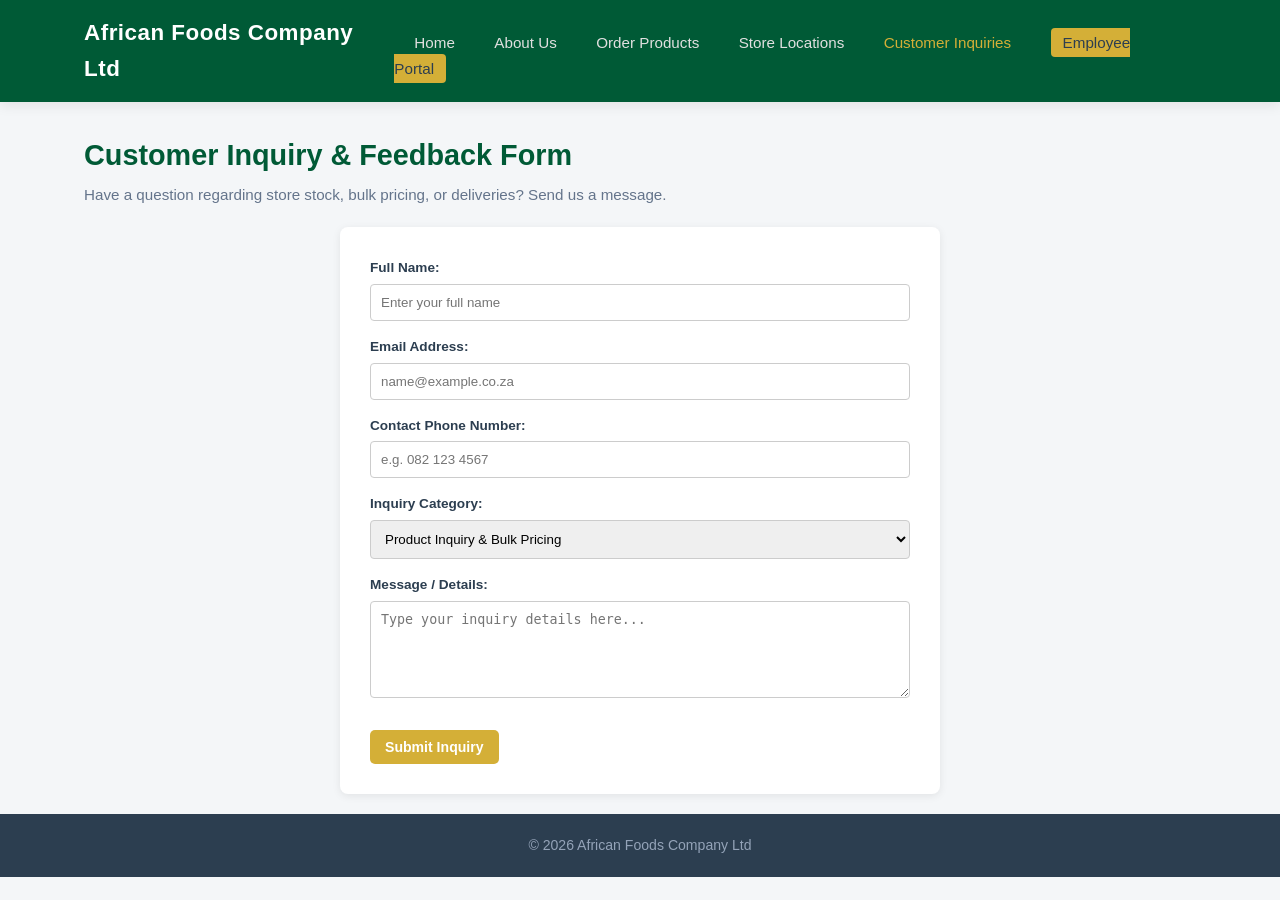
<file: contact.html>
<!DOCTYPE html>
<html lang="en">
<head>
    <meta charset="UTF-8">
    <meta name="viewport" content="width=device-width, initial-scale=1.0">
    <title>Customer Inquiries | African Foods Company</title>
    <link rel="stylesheet" href="styles.css">
    <script src="./javascript/validation.js" defer></script>
    <script src="./javascript/lightbox.js" defer></script>
    <script src="./javascript/main.js" defer></script>
    <script src="./javascript/search.js" defer></script>
</head>
</head>
<body>
    <header class="main-header">
        <div class="container header-flex">
            <div class="logo">
                <h1>African Foods Company Ltd</h1>
            </div>
            <nav class="nav-links">
                <a href="index.html" class="active">Home</a>
                <a href="about.html">About Us</a>
                <a href="products.html">Order Products</a>
                <a href="stores.html">Store Locations</a>
                <a href="contact.html">Customer Inquiries</a>
                <a href="login.html" class="btn-staff">Employee Portal</a>
            </nav>
        </div>
    </header>

    <main class="container">
        <section class="page-title">
            <h2>Customer Inquiry & Feedback Form</h2>
            <p>Have a question regarding store stock, bulk pricing, or deliveries? Send us a message.</p>
        </section>

        <form class="inquiry-form">
    <div class="form-group">
        <label>Full Name:</label>
        <input type="text" placeholder="Enter your full name">
    </div>

    <div class="form-group">
        <label>Email Address:</label>
        <input type="email" placeholder="name@example.co.za">
    </div>

    <div class="form-group">
        <label>Contact Phone Number:</label>
        <input type="tel" placeholder="e.g. 082 123 4567">
    </div>

    <div class="form-group">
        <label>Inquiry Category:</label>
        <select>
            <option>Product Inquiry & Bulk Pricing</option>
            <option>Store Location & Opening Hours</option>
            <option>Delivery & Order Status</option>
            <option>General Feedback / Complaint</option>
        </select>
    </div>

    <div class="form-group">
        <label>Message / Details:</label>
        <textarea rows="5" placeholder="Type your inquiry details here..."></textarea>
    </div>

    <button type="submit" class="btn btn-gold">Submit Inquiry</button>
</form>
    </main>

    <footer>
        <div class="container">
            <p>&copy; 2026 African Foods Company Ltd</p>
        </div>
    </footer>
</body>
</html>
</file>
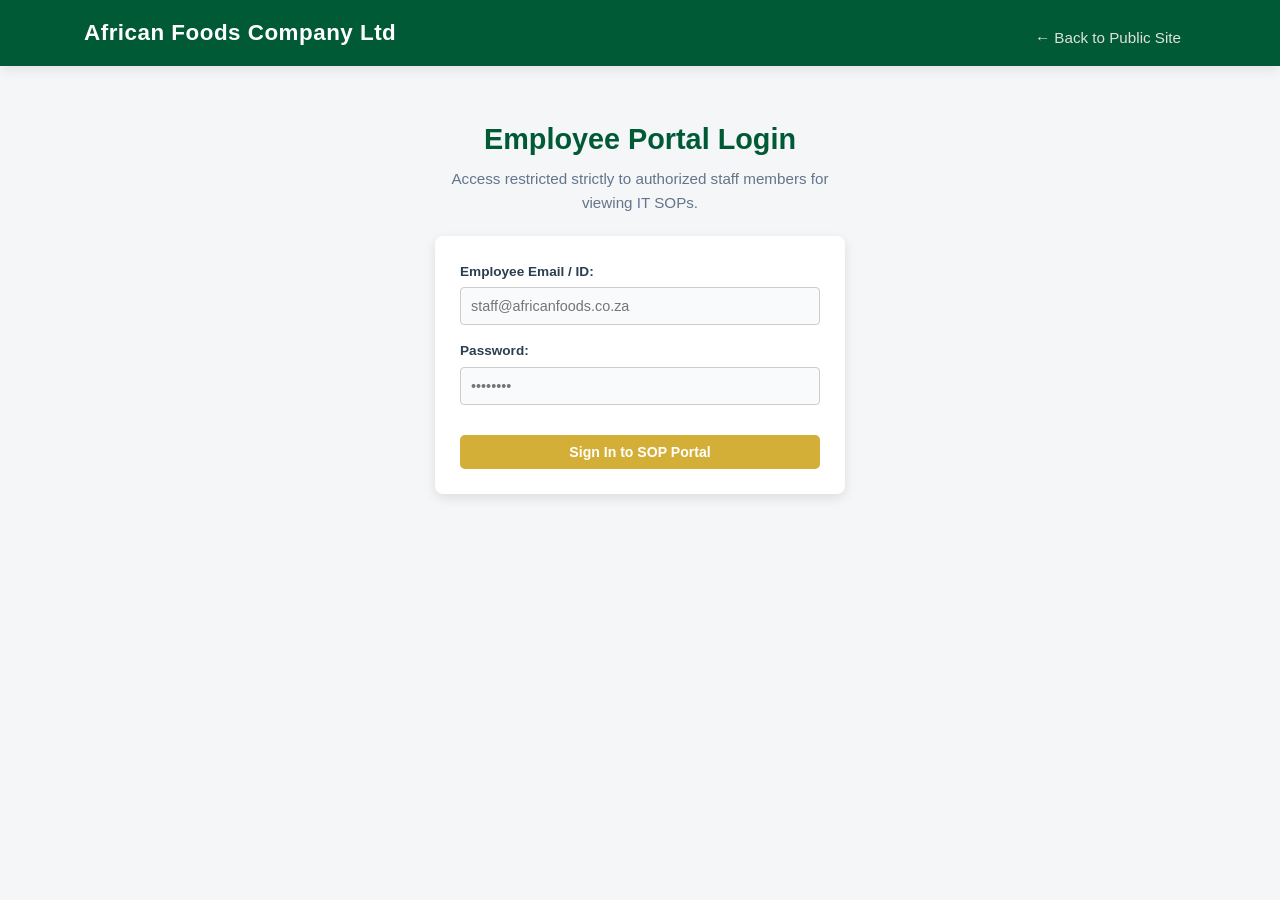
<file: login.html>
<!DOCTYPE html>
<html lang="en">
<head>
    <meta charset="UTF-8">
    <meta name="viewport" content="width=device-width, initial-scale=1.0">
    <title>Employee Portal Login | African Foods Company</title>
    <link rel="stylesheet" href="styles.css">
    <!-- Link both validation and authentication scripts -->
    <script src="./javascript/validation.js" defer></script>
    <script src="./javascript/auth.js" defer></script>
</head>
<body>
    <header class="main-header">
        <div class="container header-flex">
            <div class="logo">
                <h1>African Foods Company Ltd</h1>
            </div>
            <nav class="nav-links">
                <a href="index.html">&larr; Back to Public Site</a>
            </nav>
        </div>
    </header>

    <main class="container" style="max-width: 450px; margin: 50px auto;">
        <section class="page-title" style="text-align: center;">
            <h2>Employee Portal Login</h2>
            <p>Access restricted strictly to authorized staff members for viewing IT SOPs.</p>
        </section>

        <!-- Form triggers handleLogin from auth.js after validation.js checks pass -->
        <form id="loginForm" onsubmit="handleLogin(event)" style="background: #fff; padding: 25px; border-radius: 8px; box-shadow: 0 4px 12px rgba(0,0,0,0.1);">
            <div id="loginError" style="color: #d9534f; background: #f9d6d5; padding: 10px; border-radius: 4px; display: none; margin-bottom: 15px; text-align: center; font-weight: bold; font-size: 14px;"></div>
            
            <div class="form-group" style="margin-bottom: 15px;">
                <label for="username">Employee Email / ID:</label>
                <input type="text" id="username" class="form-input" placeholder="staff@africanfoods.co.za">
            </div>

            <div class="form-group" style="margin-bottom: 20px;">
                <label for="password">Password:</label>
                <input type="password" id="password" class="form-input" placeholder="••••••••">
            </div>

            <button type="submit" class="btn btn-gold" style="width: 100%;">Sign In to SOP Portal</button>
        </form>
    </main>
</body>
</html>
</file>
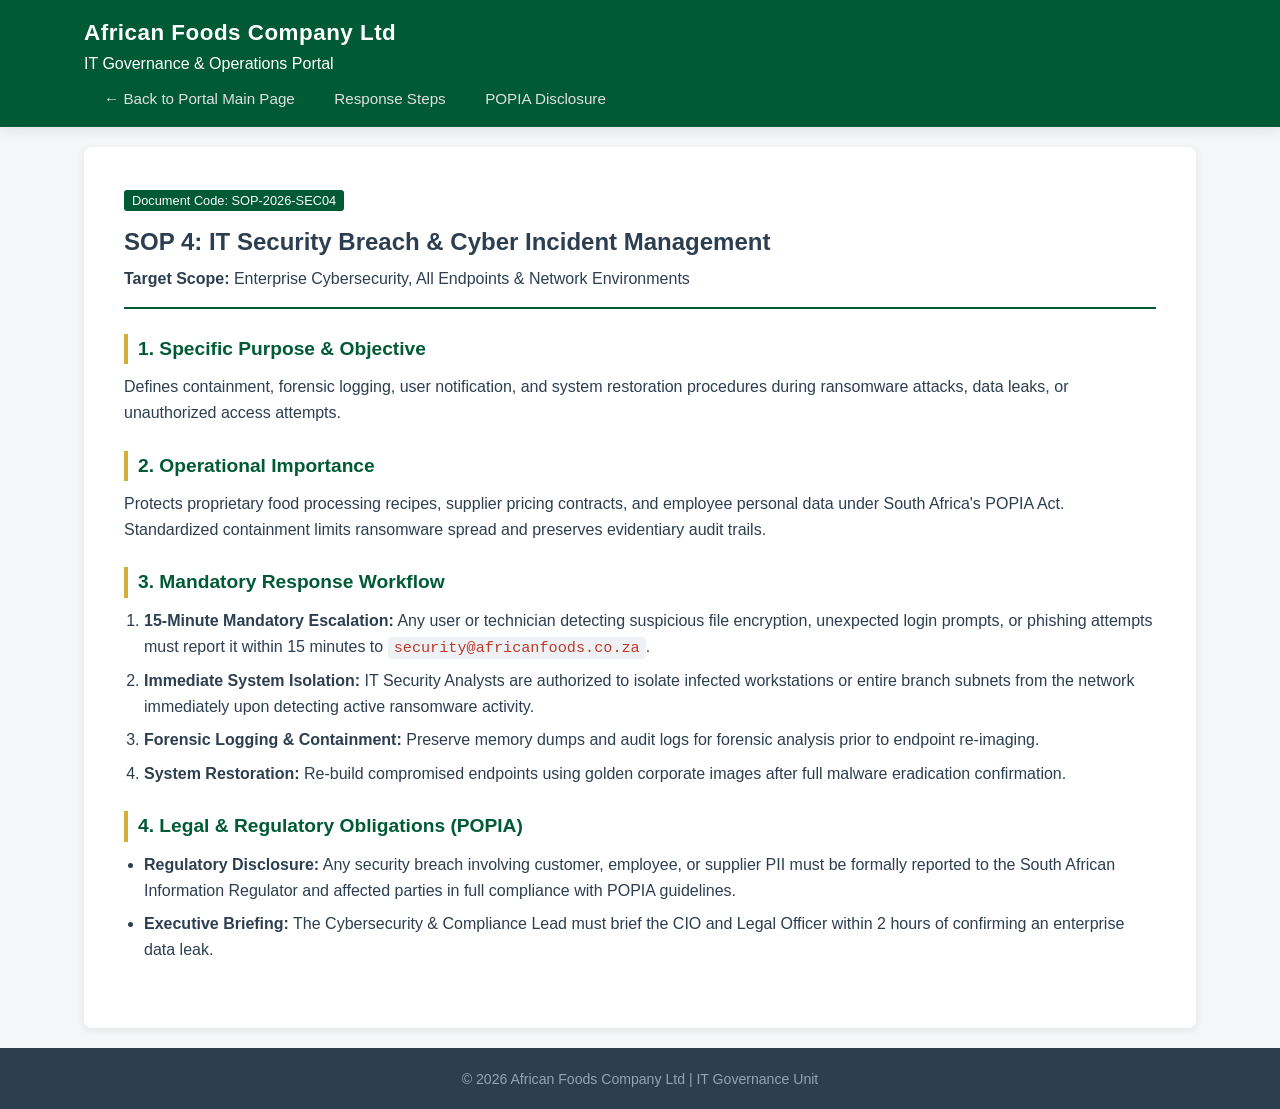
<file: sop-branch.html>
<!DOCTYPE html>
<html lang="en">
<head>
    <meta charset="UTF-8">
    <meta name="viewport" content="width=device-width, initial-scale=1.0">
    <title>SOP-04: Incident & Breach Management | African Foods Company</title>
    <link rel="stylesheet" href="styles.css">
    <script src="./javascript/validation.js" defer></script>
    <script src="./javascript/lightbox.js" defer></script>
    <script src="./javascript/main.js" defer></script>
    <script src="./javascript/search.js" defer></script>
</head>
</head>
<body>
    <header class="main-header">
        <div class="container">
            <div class="logo">
                <h1>African Foods Company Ltd</h1>
                <span>IT Governance & Operations Portal</span>
            </div>
            <nav class="nav-links">
                <a href="index.html">← Back to Portal Main Page</a>
                <a href="#incident-steps">Response Steps</a>
                <a href="#popia">POPIA Disclosure</a>
            </nav>
        </div>
    </header>

    <main class="container">
        <article class="sop-document">
            <div class="doc-header">
                <span class="sop-badge">Document Code: SOP-2026-SEC04</span>
                <h2>SOP 4: IT Security Breach & Cyber Incident Management</h2>
                <p><strong>Target Scope:</strong> Enterprise Cybersecurity, All Endpoints & Network Environments</p>
            </div>

            <section class="doc-section">
                <h3>1. Specific Purpose & Objective</h3>
                <p>Defines containment, forensic logging, user notification, and system restoration procedures during ransomware attacks, data leaks, or unauthorized access attempts.</p>
            </section>

            <section class="doc-section">
                <h3>2. Operational Importance</h3>
                <p>Protects proprietary food processing recipes, supplier pricing contracts, and employee personal data under South Africa's POPIA Act. Standardized containment limits ransomware spread and preserves evidentiary audit trails.</p>
            </section>

            <section class="doc-section" id="incident-steps">
                <h3>3. Mandatory Response Workflow</h3>
                <ol>
                    <li><strong>15-Minute Mandatory Escalation:</strong> Any user or technician detecting suspicious file encryption, unexpected login prompts, or phishing attempts must report it within 15 minutes to <code>security@africanfoods.co.za</code>.</li>
                    <li><strong>Immediate System Isolation:</strong> IT Security Analysts are authorized to isolate infected workstations or entire branch subnets from the network immediately upon detecting active ransomware activity.</li>
                    <li><strong>Forensic Logging & Containment:</strong> Preserve memory dumps and audit logs for forensic analysis prior to endpoint re-imaging.</li>
                    <li><strong>System Restoration:</strong> Re-build compromised endpoints using golden corporate images after full malware eradication confirmation.</li>
                </ol>
            </section>

            <section class="doc-section" id="popia">
                <h3>4. Legal & Regulatory Obligations (POPIA)</h3>
                <ul>
                    <li><strong>Regulatory Disclosure:</strong> Any security breach involving customer, employee, or supplier PII must be formally reported to the South African Information Regulator and affected parties in full compliance with POPIA guidelines.</li>
                    <li><strong>Executive Briefing:</strong> The Cybersecurity & Compliance Lead must brief the CIO and Legal Officer within 2 hours of confirming an enterprise data leak.</li>
                </ul>
            </section>
        </article>
    </main>

    <footer>
        <div class="container">
            <p>&copy; 2026 African Foods Company Ltd | IT Governance Unit</p>
        </div>
    </footer>
</body>
</html>
</file>
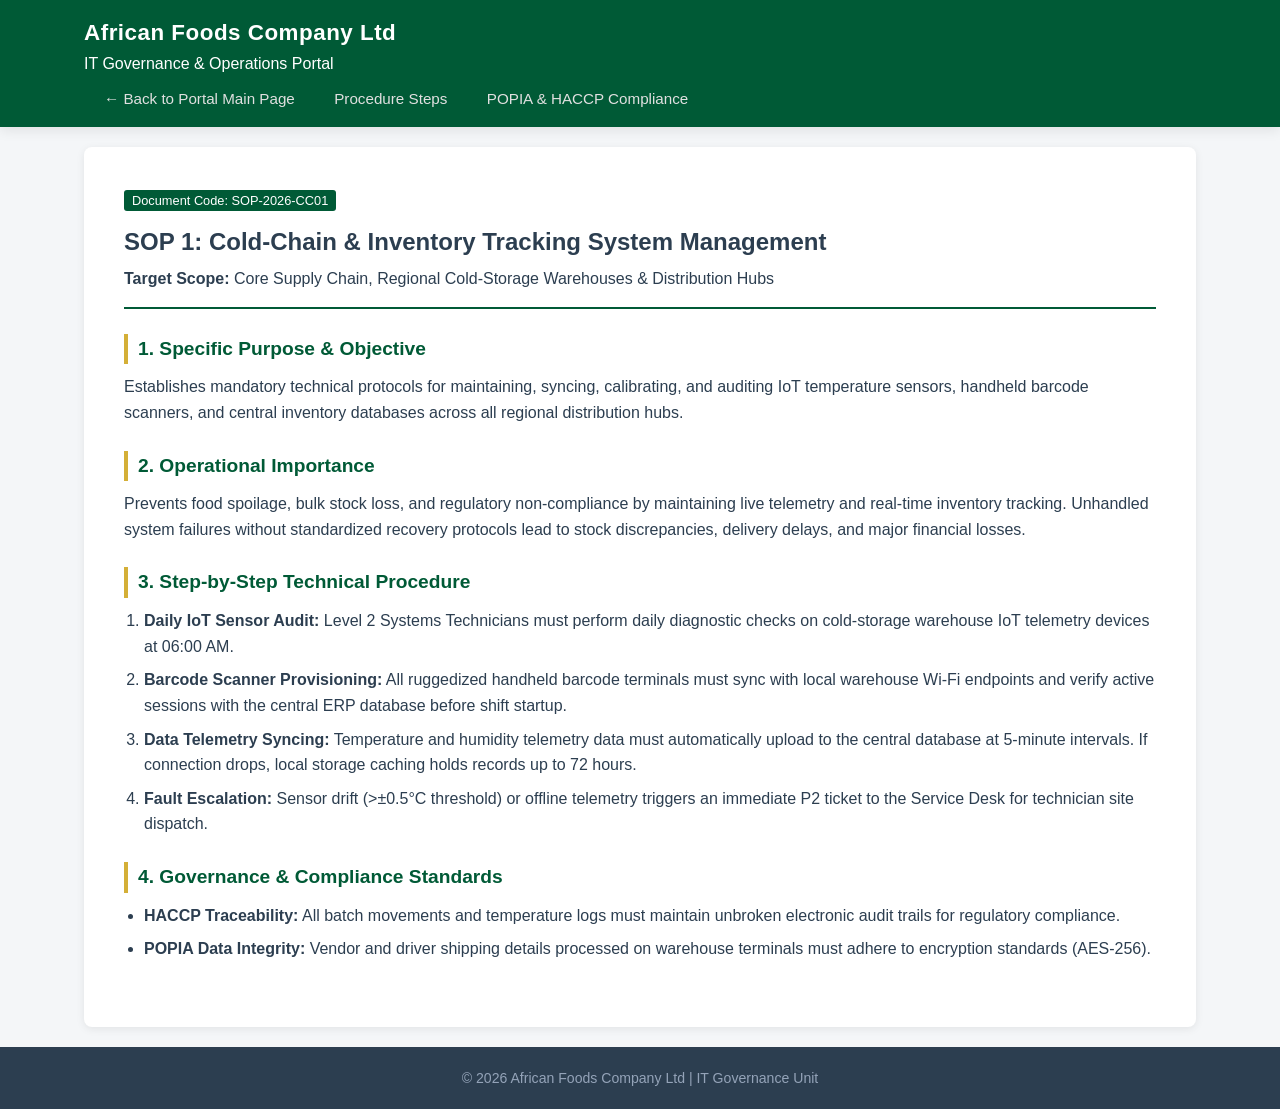
<file: sop-cold-chain.html>
<!DOCTYPE html>
<html lang="en">
<head>
    <meta charset="UTF-8">
    <meta name="viewport" content="width=device-width, initial-scale=1.0">
    <title>SOP-01: Cold-Chain & Inventory Management | African Foods Company</title>
    <link rel="stylesheet" href="styles.css">
    <script src="./javascript/validation.js" defer></script>
    <script src="./javascript/lightbox.js" defer></script>
    <script src="./javascript/main.js" defer></script>
    <script src="./javascript/search.js" defer></script>
</head>
</head>
<body>
    <header class="main-header">
        <div class="container">
            <div class="logo">
                <h1>African Foods Company Ltd</h1>
                <span>IT Governance & Operations Portal</span>
            </div>
            <nav class="nav-links">
                <a href="index.html">← Back to Portal Main Page</a>
                <a href="#procedure">Procedure Steps</a>
                <a href="#compliance">POPIA & HACCP Compliance</a>
            </nav>
        </div>
    </header>

    <main class="container">
        <article class="sop-document">
            <div class="doc-header">
                <span class="sop-badge">Document Code: SOP-2026-CC01</span>
                <h2>SOP 1: Cold-Chain & Inventory Tracking System Management</h2>
                <p><strong>Target Scope:</strong> Core Supply Chain, Regional Cold-Storage Warehouses & Distribution Hubs</p>
            </div>

            <section class="doc-section">
                <h3>1. Specific Purpose & Objective</h3>
                <p>Establishes mandatory technical protocols for maintaining, syncing, calibrating, and auditing IoT temperature sensors, handheld barcode scanners, and central inventory databases across all regional distribution hubs.</p>
            </section>

            <section class="doc-section">
                <h3>2. Operational Importance</h3>
                <p>Prevents food spoilage, bulk stock loss, and regulatory non-compliance by maintaining live telemetry and real-time inventory tracking. Unhandled system failures without standardized recovery protocols lead to stock discrepancies, delivery delays, and major financial losses.</p>
            </section>

            <section class="doc-section" id="procedure">
                <h3>3. Step-by-Step Technical Procedure</h3>
                <ol>
                    <li><strong>Daily IoT Sensor Audit:</strong> Level 2 Systems Technicians must perform daily diagnostic checks on cold-storage warehouse IoT telemetry devices at 06:00 AM.</li>
                    <li><strong>Barcode Scanner Provisioning:</strong> All ruggedized handheld barcode terminals must sync with local warehouse Wi-Fi endpoints and verify active sessions with the central ERP database before shift startup.</li>
                    <li><strong>Data Telemetry Syncing:</strong> Temperature and humidity telemetry data must automatically upload to the central database at 5-minute intervals. If connection drops, local storage caching holds records up to 72 hours.</li>
                    <li><strong>Fault Escalation:</strong> Sensor drift (>±0.5°C threshold) or offline telemetry triggers an immediate P2 ticket to the Service Desk for technician site dispatch.</li>
                </ol>
            </section>

            <section class="doc-section" id="compliance">
                <h3>4. Governance & Compliance Standards</h3>
                <ul>
                    <li><strong>HACCP Traceability:</strong> All batch movements and temperature logs must maintain unbroken electronic audit trails for regulatory compliance.</li>
                    <li><strong>POPIA Data Integrity:</strong> Vendor and driver shipping details processed on warehouse terminals must adhere to encryption standards (AES-256).</li>
                </ul>
            </section>
        </article>
    </main>

    <footer>
        <div class="container">
            <p>&copy; 2026 African Foods Company Ltd | IT Governance Unit</p>
        </div>
    </footer>
</body>
</html>
</file>
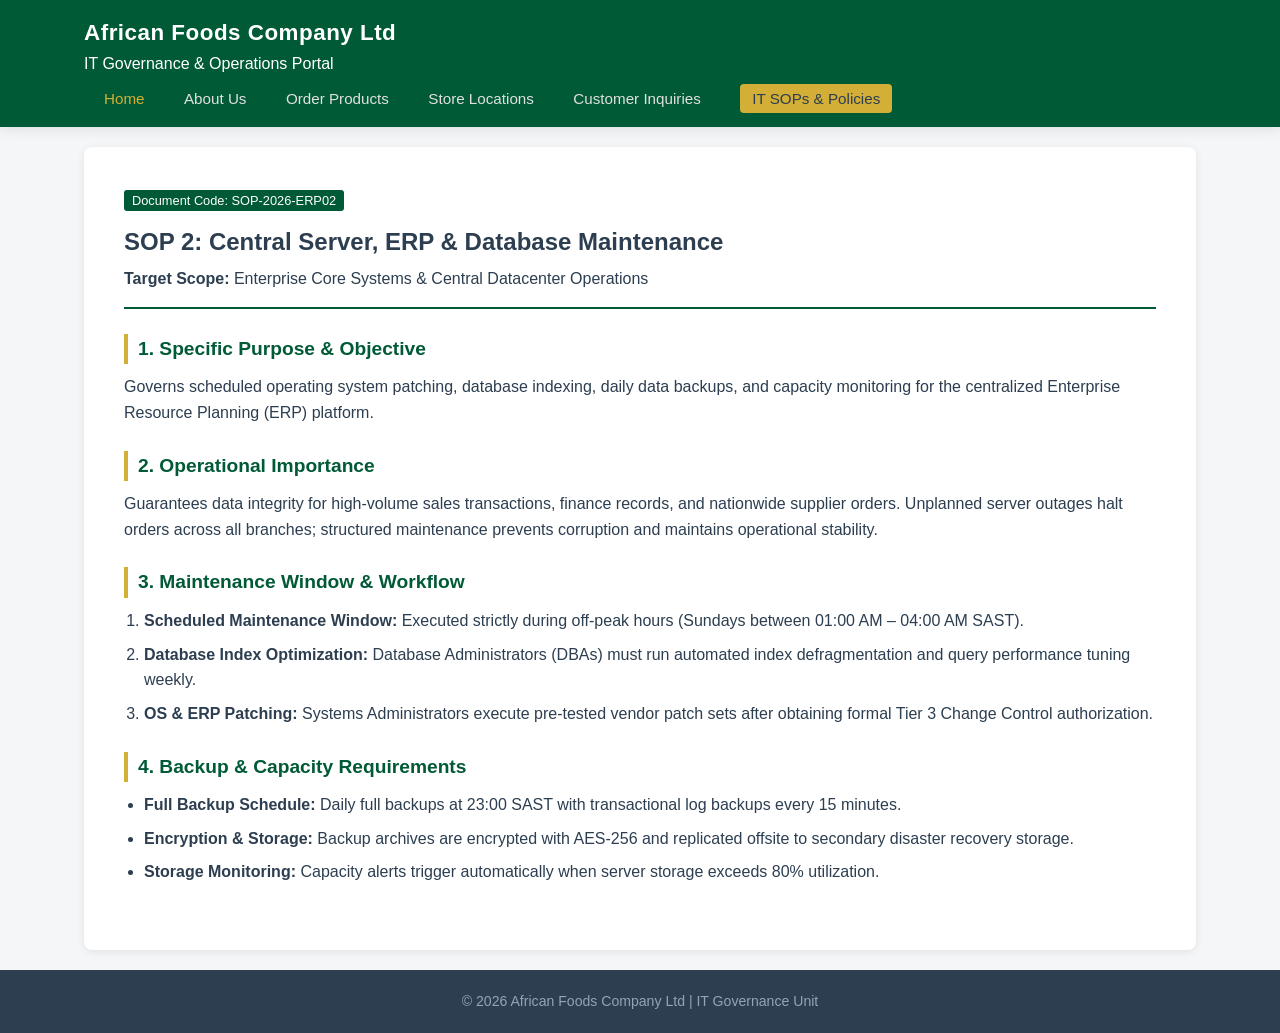
<file: sop-erp.html>
<!DOCTYPE html>
<html lang="en">
<head>
    <meta charset="UTF-8">
    <meta name="viewport" content="width=device-width, initial-scale=1.0">
    <title>SOP-02: Server & ERP Maintenance | African Foods Company</title>
    <link rel="stylesheet" href="styles.css">
    <script src="./javascript/validation.js" defer></script>
    <script src="./javascript/lightbox.js" defer></script>
    <script src="./javascript/main.js" defer></script>
    <script src="./javascript/search.js" defer></script>
</head>
</head>
<body>
    <header class="main-header">
        <div class="container">
            <div class="logo">
                <h1>African Foods Company Ltd</h1>
                <span>IT Governance & Operations Portal</span>
            </div>
            <nav class="nav-links">
                <a href="index.html" class="active">Home</a>
                <a href="about.html">About Us</a>
                <a href="products.html">Order Products</a>
                <a href="stores.html">Store Locations</a>
                <a href="contact.html">Customer Inquiries</a>
                <a href="sops.html" class="btn-staff">IT SOPs & Policies</a>
            </nav>
        </div>
    </header>

    <main class="container">
        <article class="sop-document">
            <div class="doc-header">
                <span class="sop-badge">Document Code: SOP-2026-ERP02</span>
                <h2>SOP 2: Central Server, ERP & Database Maintenance</h2>
                <p><strong>Target Scope:</strong> Enterprise Core Systems & Central Datacenter Operations</p>
            </div>

            <section class="doc-section">
                <h3>1. Specific Purpose & Objective</h3>
                <p>Governs scheduled operating system patching, database indexing, daily data backups, and capacity monitoring for the centralized Enterprise Resource Planning (ERP) platform.</p>
            </section>

            <section class="doc-section">
                <h3>2. Operational Importance</h3>
                <p>Guarantees data integrity for high-volume sales transactions, finance records, and nationwide supplier orders. Unplanned server outages halt orders across all branches; structured maintenance prevents corruption and maintains operational stability.</p>
            </section>

            <section class="doc-section" id="schedule">
                <h3>3. Maintenance Window & Workflow</h3>
                <ol>
                    <li><strong>Scheduled Maintenance Window:</strong> Executed strictly during off-peak hours (Sundays between 01:00 AM – 04:00 AM SAST).</li>
                    <li><strong>Database Index Optimization:</strong> Database Administrators (DBAs) must run automated index defragmentation and query performance tuning weekly.</li>
                    <li><strong>OS & ERP Patching:</strong> Systems Administrators execute pre-tested vendor patch sets after obtaining formal Tier 3 Change Control authorization.</li>
                </ol>
            </section>

            <section class="doc-section" id="backup">
                <h3>4. Backup & Capacity Requirements</h3>
                <ul>
                    <li><strong>Full Backup Schedule:</strong> Daily full backups at 23:00 SAST with transactional log backups every 15 minutes.</li>
                    <li><strong>Encryption & Storage:</strong> Backup archives are encrypted with AES-256 and replicated offsite to secondary disaster recovery storage.</li>
                    <li><strong>Storage Monitoring:</strong> Capacity alerts trigger automatically when server storage exceeds 80% utilization.</li>
                </ul>
            </section>
        </article>
    </main>

    <footer>
        <div class="container">
            <p>&copy; 2026 African Foods Company Ltd | IT Governance Unit</p>
        </div>
    </footer>
</body>
</html>
</file>
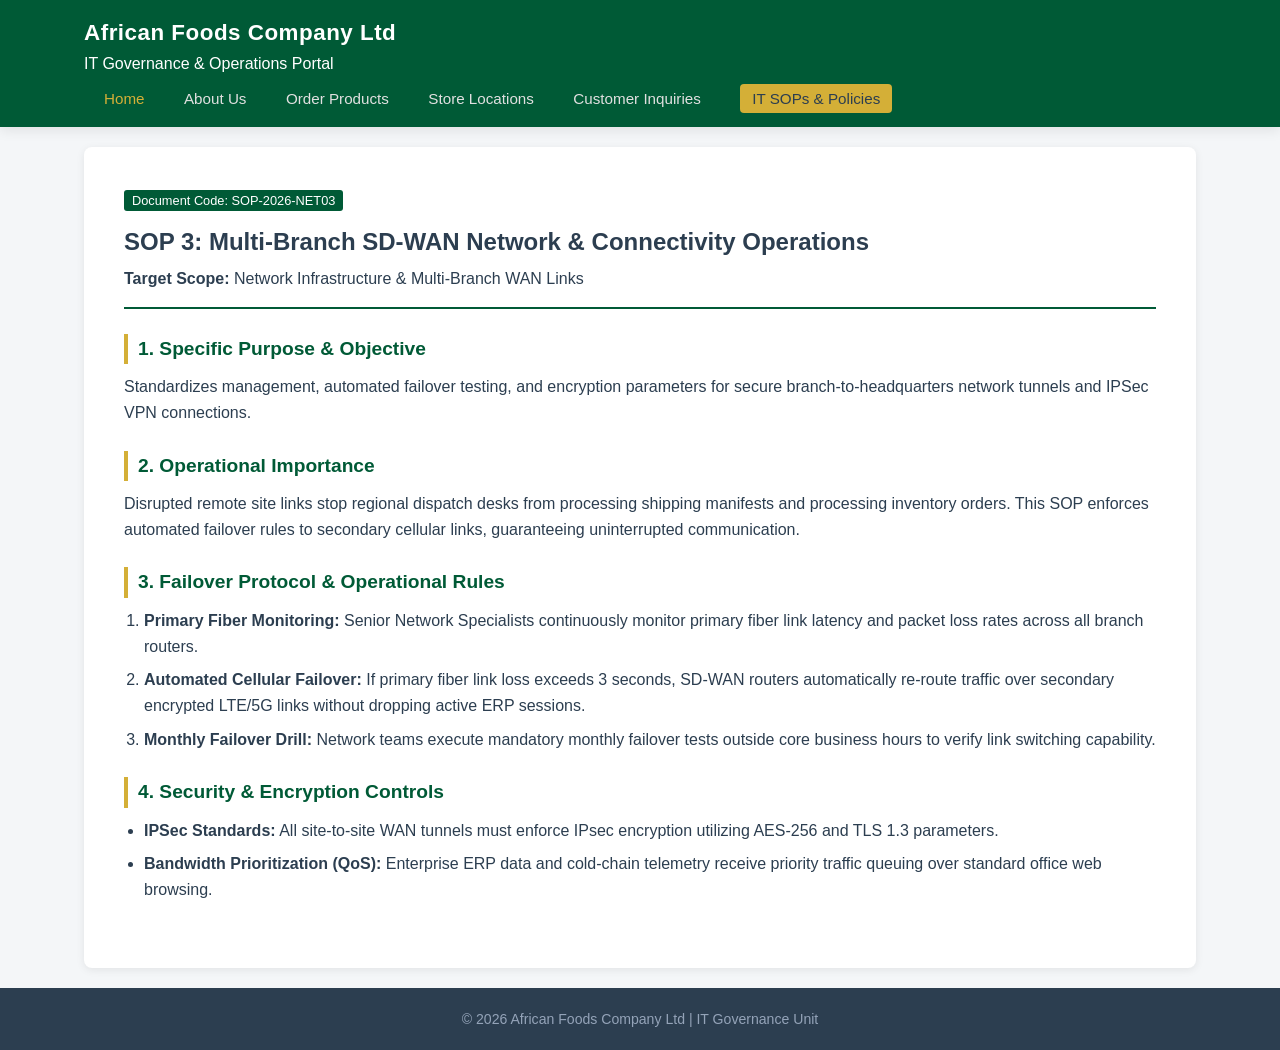
<file: sop-sdwan.html>
<!DOCTYPE html>
<html lang="en">
<head>
    <meta charset="UTF-8">
    <meta name="viewport" content="width=device-width, initial-scale=1.0">
    <title>SOP-03: SD-WAN & Branch Connectivity | African Foods Company</title>
    <link rel="stylesheet" href="styles.css">
    <script src="./javascript/validation.js" defer></script>
    <script src="./javascript/lightbox.js" defer></script>
    <script src="./javascript/main.js" defer></script>
    <script src="./javascript/search.js" defer></script>
</head>
</head>
<body>
    <header class="main-header">
        <div class="container">
            <div class="logo">
                <h1>African Foods Company Ltd</h1>
                <span>IT Governance & Operations Portal</span>
            </div>
            <nav class="nav-links">
                <a href="index.html" class="active">Home</a>
                <a href="about.html">About Us</a>
                <a href="products.html">Order Products</a>
                <a href="stores.html">Store Locations</a>
                <a href="contact.html">Customer Inquiries</a>
                <a href="sops.html" class="btn-staff">IT SOPs & Policies</a>
            </nav>
        </div>
    </header>

    <main class="container">
        <article class="sop-document">
            <div class="doc-header">
                <span class="sop-badge">Document Code: SOP-2026-NET03</span>
                <h2>SOP 3: Multi-Branch SD-WAN Network & Connectivity Operations</h2>
                <p><strong>Target Scope:</strong> Network Infrastructure & Multi-Branch WAN Links</p>
            </div>

            <section class="doc-section">
                <h3>1. Specific Purpose & Objective</h3>
                <p>Standardizes management, automated failover testing, and encryption parameters for secure branch-to-headquarters network tunnels and IPSec VPN connections.</p>
            </section>

            <section class="doc-section">
                <h3>2. Operational Importance</h3>
                <p>Disrupted remote site links stop regional dispatch desks from processing shipping manifests and processing inventory orders. This SOP enforces automated failover rules to secondary cellular links, guaranteeing uninterrupted communication.</p>
            </section>

            <section class="doc-section" id="failover">
                <h3>3. Failover Protocol & Operational Rules</h3>
                <ol>
                    <li><strong>Primary Fiber Monitoring:</strong> Senior Network Specialists continuously monitor primary fiber link latency and packet loss rates across all branch routers.</li>
                    <li><strong>Automated Cellular Failover:</strong> If primary fiber link loss exceeds 3 seconds, SD-WAN routers automatically re-route traffic over secondary encrypted LTE/5G links without dropping active ERP sessions.</li>
                    <li><strong>Monthly Failover Drill:</strong> Network teams execute mandatory monthly failover tests outside core business hours to verify link switching capability.</li>
                </ol>
            </section>

            <section class="doc-section" id="security">
                <h3>4. Security & Encryption Controls</h3>
                <ul>
                    <li><strong>IPSec Standards:</strong> All site-to-site WAN tunnels must enforce IPsec encryption utilizing AES-256 and TLS 1.3 parameters.</li>
                    <li><strong>Bandwidth Prioritization (QoS):</strong> Enterprise ERP data and cold-chain telemetry receive priority traffic queuing over standard office web browsing.</li>
                </ul>
            </section>
        </article>
    </main>

    <footer>
        <div class="container">
            <p>&copy; 2026 African Foods Company Ltd | IT Governance Unit</p>
        </div>
    </footer>
</body>
</html>
</file>
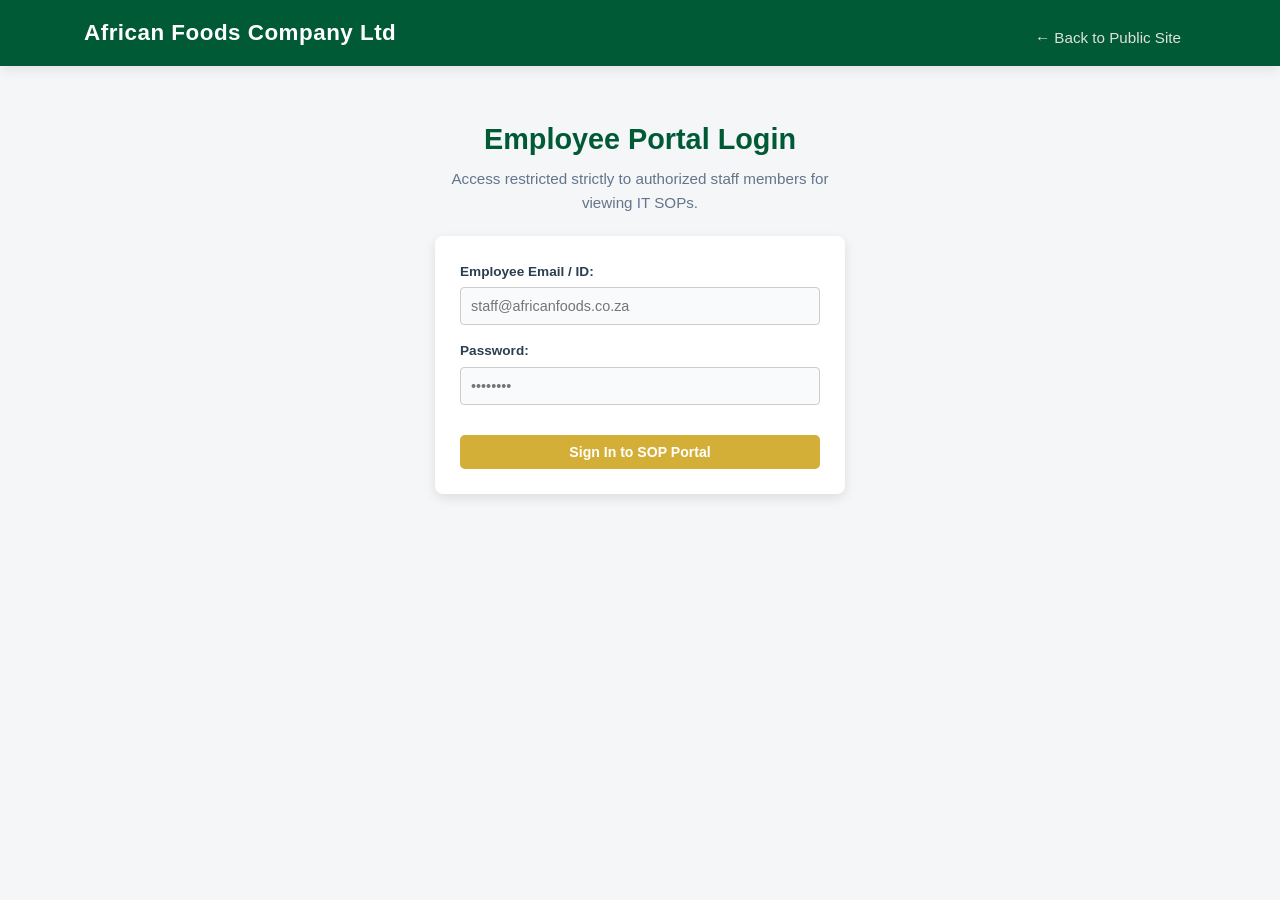
<file: sops.html>
<!DOCTYPE html>
<html lang="en">
<head>
    <meta charset="UTF-8">
    <meta name="viewport" content="width=device-width, initial-scale=1.0">
    <title>IT SOPs & Policies | African Foods Company</title>
    <link rel="stylesheet" href="styles.css">
    <!-- Enforce Authentication Guard before rendering page -->
    <script src="./javascript/auth.js"></script>
    <script>
        checkAuth();
    </script>
    <script src="./javascript/validation.js" defer></script>
    <script src="./javascript/lightbox.js" defer></script>
    <script src="./javascript/main.js" defer></script>
    <script src="./javascript/search.js" defer></script>
</head>
<body>
    <header class="main-header">
        <div class="container header-flex">
            <div class="logo">
                <h1>African Foods Company Ltd</h1>
                <span>IT Governance & Operations Portal</span>
            </div>
            <!-- Restricted Navigation for Employees Only -->
            <nav class="nav-links">
                <a href="sops.html" class="active">SOP Index</a>
                <a href="sop-cold-chain.html">SOP-01</a>
                <a href="sop-erp.html">SOP-02</a>
                <a href="sop-sdwan.html">SOP-03</a>
                <a href="sop-branch.html">SOP-04</a>
                <button onclick="logout()" class="btn btn-dark" style="margin-left: 15px; padding: 6px 14px; font-size: 14px;">Log Out</button>
            </nav>
        </div>
    </header>

    <!-- Custom Green Header Banner -->
    <section class="sop-banner-section">
        <div class="container">
            <div class="sop-badge-title">IT SOPs & Policies</div>
        </div>
    </section>

    <main class="container">
        <!-- Page Description -->
        <section class="page-title">
            <h2>Standard Operating Procedures & Infrastructure Governance</h2>
            <p>Official IT operational procedures, security policies, and cold-chain network management standards for Project NetBridge enterprise sites[cite: 9].</p>
        </section>

        <!-- Main Content Area -->
        <div class="sop-layout">
            
            <!-- Quick Navigation Sidebar -->
            <aside class="sop-nav-card">
                <h4>SOP Index</h4>
                <ul>
                    <li><a href="#sop-1">SOP-01: VPN & Inter-Site Connectivity</a></li>
                    <li><a href="#sop-2">SOP-02: Datacenter & Sage ERP Access</a></li>
                    <li><a href="#sop-3">SOP-03: Cold-Chain IoT Monitoring</a></li>
                    <li><a href="#sop-4">SOP-04: Network Backup & Incident Response</a></li>
                </ul>
            </aside>

            <!-- SOP Detail Cards -->
            <div class="sop-content-area">
                
                <!-- Policy 1 -->
                <article class="sop-card" id="sop-1">
                    <div class="sop-card-header">
                        <span class="sop-number">SOP-01</span>
                        <h3>Site-to-Site IPsec VPN & Regional Tunnel Governance</h3>
                    </div>
                    <div class="sop-card-body">
                        <p><strong>Scope:</strong> Cape Town HQ, Durban, Gqeberha, and Polokwane branch locations[cite: 9].</p>
                        <ul>
                            <li><strong>Encrypted Tunnels:</strong> All inter-site traffic between branch FortiGate firewalls and Cape Town HQ must route through AES-256 encrypted IPsec VPN tunnels[cite: 9].</li>
                            <li><strong>Centralized DHCP:</strong> Branch DHCP scopes are managed centrally from the Cape Town core network stack. Local overrides are strictly prohibited without IT Ops sign-off[cite: 9].</li>
                            <li><strong>Redundancy:</strong> Dual-WAN failover links must be tested on the 1st Saturday of each month at 02:00 SAST[cite: 9].</li>
                        </ul>
                    </div>
                </article>

                <!-- Policy 2 -->
                <article class="sop-card" id="sop-2">
                    <div class="sop-card-header">
                        <span class="sop-number">SOP-02</span>
                        <h3>Sage ERP & Central Database Access Control</h3>
                    </div>
                    <div class="sop-card-body">
                        <p><strong>Scope:</strong> Database Administrators, Finance, and Stock Management Personnel[cite: 9].</p>
                        <ul>
                            <li><strong>Authentication:</strong> Access to primary Sage ERP and SQL database servers hosted at Cape Town HQ requires Multi-Factor Authentication (MFA) and Role-Based Access Control (RBAC)[cite: 9].</li>
                            <li><strong>Session Timeouts:</strong> Inactive user sessions on requisition and inventory terminals automatically terminate after 15 minutes of inactivity[cite: 9].</li>
                        </ul>
                    </div>
                </article>

                <!-- Policy 3 -->
                <article class="sop-card" id="sop-3">
                    <div class="sop-card-header">
                        <span class="sop-number">SOP-03</span>
                        <h3>Cold-Chain IoT Sensor & Temperature Logging Protocol</h3>
                    </div>
                    <div class="sop-card-body">
                        <p><strong>Scope:</strong> Regional Cold-Storage Facilities (Gqeberha, Durban, Cape Town, Polokwane)[cite: 9].</p>
                        <ul>
                            <li><strong>Telemetry Intervals:</strong> Refrigerator and freezer telemetry sensors must log ambient temperatures every 30 seconds to the local gateway[cite: 9].</li>
                            <li><strong>Threshold Escalation:</strong> Temperature deviations above -18°C in frozen bays or above 4°C in fresh dairy bays trigger immediate SMS/Email alerts to facility supervisors and regional IT support[cite: 9].</li>
                        </ul>
                    </div>
                </article>

                <!-- Policy 4 -->
                <article class="sop-card" id="sop-4">
                    <div class="sop-card-header">
                        <span class="sop-number">SOP-04</span>
                        <h3>Disaster Recovery & Daily Database Backup Routine</h3>
                    </div>
                    <div class="sop-card-body">
                        <p><strong>Scope:</strong> Central Datacenter Operations & Systems Administration[cite: 9].</p>
                        <ul>
                            <li><strong>Backup Schedule:</strong> Full database backups execute daily at 23:00 SAST; transaction log backups run hourly between 06:00 and 18:00 SAST[cite: 9].</li>
                            <li><strong>Offsite Replication:</strong> Backups are encrypted and replicated to secondary cloud storage and verified for integrity weekly[cite: 9].</li>
                        </ul>
                    </div>
                </article>

            </div>

        </div>
    </main>

    <footer>
        <div class="container">
            <p>&copy; 2026 African Foods Company Ltd | Enterprise IT Governance Unit</p>
        </div>
    </footer>
</body>
</html>
</file>
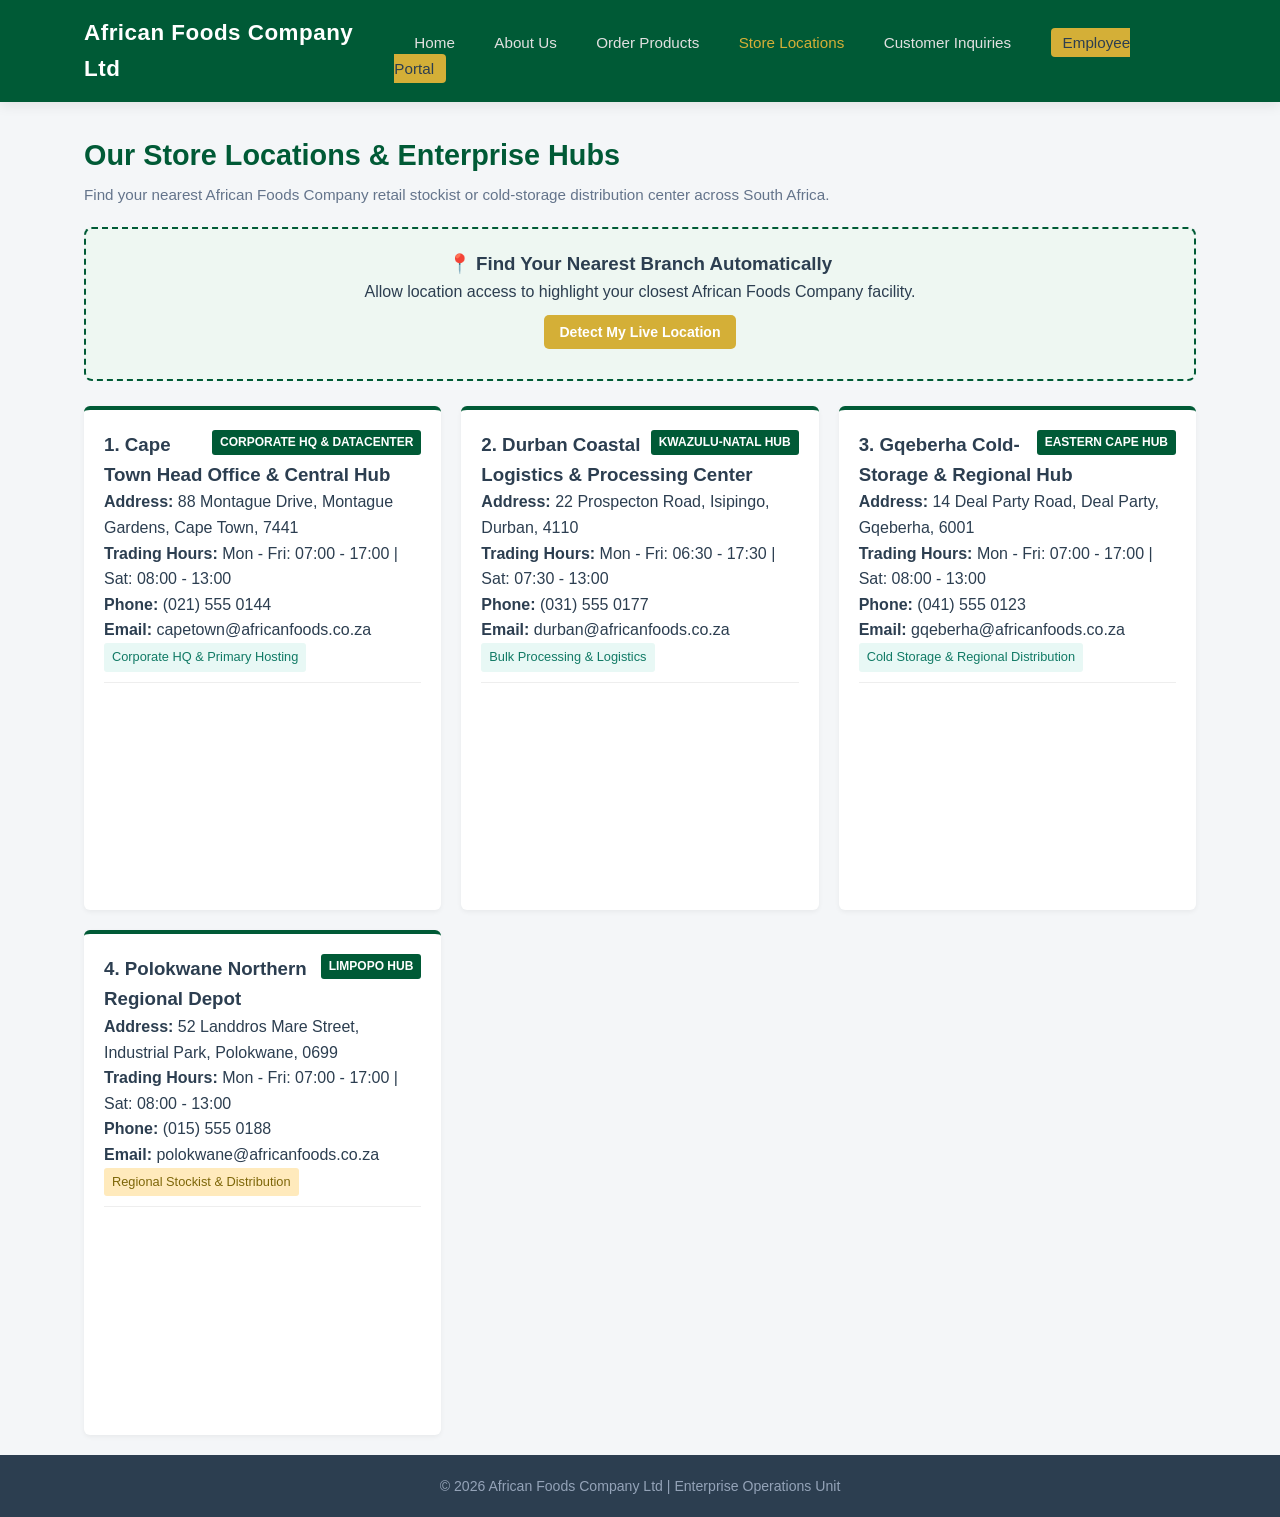
<file: stores.html>
<!DOCTYPE html>
<html lang="en">
<head>
    <meta charset="UTF-8">
    <meta name="viewport" content="width=device-width, initial-scale=1.0">
    <title>Store Locations & Live Map | African Foods Company</title>
    <link rel="stylesheet" href="styles.css">
    <script src="./javascript/validation.js" defer></script>
    <script src="./javascript/lightbox.js" defer></script>
    <script src="./javascript/main.js" defer></script>
    <script src="./javascript/search.js" defer></script>
</head>
</head>
<body>
    <header class="main-header">
        <div class="container header-flex">
            <div class="logo">
                <h1>African Foods Company Ltd</h1>
            </div>
            <nav class="nav-links">
                <a href="index.html" class="active">Home</a>
                <a href="about.html">About Us</a>
                <a href="products.html">Order Products</a>
                <a href="stores.html">Store Locations</a>
                <a href="contact.html">Customer Inquiries</a>
                <a href="login.html" class="btn-staff">Employee Portal</a>
            </nav>
        </div>
    </header>

    <main class="container">
        <section class="page-title">
            <h2>Our Store Locations & Enterprise Hubs</h2>
            <p>Find your nearest African Foods Company retail stockist or cold-storage distribution center across South Africa.</p>
        </section>

        <!-- Live Location Tracker Banner -->
        <section class="geo-banner">
            <div class="geo-content">
                <h3>📍 Find Your Nearest Branch Automatically</h3>
                <p>Allow location access to highlight your closest African Foods Company facility.</p>
                <button class="btn btn-gold" onclick="findNearestStore()">Detect My Live Location</button>
                <p id="geoStatus" class="geo-status"></p>
            </div>
        </section>

        <!-- 4-Site Store Grid Aligned with Project NetBridge -->
        <section class="store-grid">
            
            <!-- Site 1: Cape Town Head Office & Central Datacenter -->
            <div class="store-card" id="branch-capetown">
                <span class="badge-featured">Corporate HQ & Datacenter</span>
                <h3>1. Cape Town Head Office & Central Hub</h3>
                <p><strong>Address:</strong> 88 Montague Drive, Montague Gardens, Cape Town, 7441</p>
                <p><strong>Trading Hours:</strong> Mon - Fri: 07:00 - 17:00 | Sat: 08:00 - 13:00</p>
                <p><strong>Phone:</strong> (021) 555 0144</p>
                <p><strong>Email:</strong> capetown@africanfoods.co.za</p>
                <span class="tag wholesale">Corporate HQ & Primary Hosting</span>

                <div class="map-container">
                    <iframe 
                        title="Cape Town Hub Map"
                        src="https://www.openstreetmap.org/export/embed.html?bbox=18.5000%2C-33.8800%2C18.5400%2C-33.8400&amp;layer=mapnik&amp;marker=-33.8615%2C18.5200" 
                        style="border: 0; width: 100%; height: 180px; border-radius: 4px; margin-top: 10px;">
                    </iframe>
                </div>
            </div>

            <!-- Site 2: Durban Branch -->
            <div class="store-card" id="branch-durban">
                <span class="badge-featured">KwaZulu-Natal Hub</span>
                <h3>2. Durban Coastal Logistics & Processing Center</h3>
                <p><strong>Address:</strong> 22 Prospecton Road, Isipingo, Durban, 4110</p>
                <p><strong>Trading Hours:</strong> Mon - Fri: 06:30 - 17:30 | Sat: 07:30 - 13:00</p>
                <p><strong>Phone:</strong> (031) 555 0177</p>
                <p><strong>Email:</strong> durban@africanfoods.co.za</p>
                <span class="tag wholesale">Bulk Processing & Logistics</span>

                <div class="map-container">
                    <iframe 
                        title="Durban Hub Map"
                        src="https://www.openstreetmap.org/export/embed.html?bbox=30.9000%2C-30.0100%2C30.9500%2C-29.9600&amp;layer=mapnik&amp;marker=-29.9850%2C30.9250" 
                        style="border: 0; width: 100%; height: 180px; border-radius: 4px; margin-top: 10px;">
                    </iframe>
                </div>
            </div>

            <!-- Site 3: Gqeberha Branch -->
            <div class="store-card" id="branch-gqeberha">
                <span class="badge-featured">Eastern Cape Hub</span>
                <h3>3. Gqeberha Cold-Storage & Regional Hub</h3>
                <p><strong>Address:</strong> 14 Deal Party Road, Deal Party, Gqeberha, 6001</p>
                <p><strong>Trading Hours:</strong> Mon - Fri: 07:00 - 17:00 | Sat: 08:00 - 13:00</p>
                <p><strong>Phone:</strong> (041) 555 0123</p>
                <p><strong>Email:</strong> gqeberha@africanfoods.co.za</p>
                <span class="tag wholesale">Cold Storage & Regional Distribution</span>
                
                <div class="map-container">
                    <iframe 
                        title="Gqeberha Hub Map"
                        src="https://www.openstreetmap.org/export/embed.html?bbox=25.6000%2C-33.9200%2C25.6500%2C-33.8800&amp;layer=mapnik&amp;marker=-33.9015%2C25.6231" 
                        style="border: 0; width: 100%; height: 180px; border-radius: 4px; margin-top: 10px;">
                    </iframe>
                </div>
            </div>

            <!-- Site 4: Polokwane Branch -->
            <div class="store-card" id="branch-polokwane">
                <span class="badge-featured">Limpopo Hub</span>
                <h3>4. Polokwane Northern Regional Depot</h3>
                <p><strong>Address:</strong> 52 Landdros Mare Street, Industrial Park, Polokwane, 0699</p>
                <p><strong>Trading Hours:</strong> Mon - Fri: 07:00 - 17:00 | Sat: 08:00 - 13:00</p>
                <p><strong>Phone:</strong> (015) 555 0188</p>
                <p><strong>Email:</strong> polokwane@africanfoods.co.za</p>
                <span class="tag retail">Regional Stockist & Distribution</span>

                <div class="map-container">
                    <iframe 
                        title="Polokwane Hub Map"
                        src="https://www.openstreetmap.org/export/embed.html?bbox=29.4300%2C-23.9200%2C29.4700%2C-23.8800&amp;layer=mapnik&amp;marker=-23.9000%2C29.4500" 
                        style="border: 0; width: 100%; height: 180px; border-radius: 4px; margin-top: 10px;">
                    </iframe>
                </div>
            </div>

        </section>
    </main>

    <footer>
        <div class="container">
            <p>&copy; 2026 African Foods Company Ltd | Enterprise Operations Unit</p>
        </div>
    </footer>

    <!-- Geolocation Logic covering all 4 proposal regions -->
    <script>
        function findNearestStore() {
            const status = document.getElementById('geoStatus');
            status.innerText = "Detecting your current location...";

            if (!navigator.geolocation) {
                status.innerText = "Geolocation is not supported by your browser.";
            } else {
                navigator.geolocation.getCurrentPosition(
                    (position) => {
                        const lat = position.coords.latitude;
                        const lon = position.coords.longitude;
                        status.innerHTML = `<strong>Location Detected!</strong> (Coordinates: ${lat.toFixed(2)}, ${lon.toFixed(2)}). Highlighting your closest regional facility below:`;
                        
                        // Regional bounding rules for Cape Town, Durban, Gqeberha, and Polokwane
                        if (lat < -22.0 && lat > -25.0) {
                            highlightBranch('branch-polokwane');
                        } else if (lat < -28.0 && lat > -31.5 && lon > 29.5) {
                            highlightBranch('branch-durban');
                        } else if (lat < -32.5 && lon > 24.0 && lon < 27.5) {
                            highlightBranch('branch-gqeberha');
                        } else {
                            // Default to Head Office (Cape Town)
                            highlightBranch('branch-capetown');
                        }
                    },
                    () => {
                        status.innerText = "Unable to retrieve your precise location. Please select a branch from the list.";
                    }
                );
            }
        }

        function highlightBranch(id) {
            document.querySelectorAll('.store-card').forEach(card => {
                card.style.border = "1px solid #ddd";
                card.style.backgroundColor = "#ffffff";
            });
            const nearest = document.getElementById(id);
            if (nearest) {
                nearest.style.border = "3px solid #d4af37";
                nearest.style.backgroundColor = "#fffdf0";
                nearest.scrollIntoView({ behavior: 'smooth' });
            }
        }
    </script>
</body>
</html>
</file>
<file: styles.css>
/* Styling for African Foods Company Governance Portal */
:root {
    --primary-green: #005a36;
    --accent-gold: #d4af37;
    --dark-slate: #1c2833;
    --light-bg: #f4f6f7;
    --p1-red: #c0392b;
}

body {
    font-family: 'Segoe UI', Tahoma, Geneva, Verdana, sans-serif;
    margin: 0;
    padding: 0;
    background-color: var(--light-bg);
    color: #333;
}

.container {
    width: 90%;
    max-width: 1200px;
    margin: 0 auto;
}

/* Header */
.main-header {
    background-color: var(--primary-green);
    color: white;
    padding: 1rem 0;
}

.main-header h1 {
    margin: 0;
    font-size: 1.5rem;
}

.nav-links {
    margin-top: 10px;
}

.nav-links a {
    color: white;
    text-decoration: none;
    margin-right: 15px;
    font-weight: 500;
}

.btn-urgent {
    background-color: var(--accent-gold);
    color: var(--dark-slate) !important;
    padding: 5px 10px;
    border-radius: 4px;
}

/* Hero & Search */
.hero-section {
    background: white;
    padding: 2rem;
    margin: 20px 0;
    border-radius: 8px;
    box-shadow: 0 2px 5px rgba(0,0,0,0.05);
}

#sopSearch {
    width: 98%;
    padding: 12px;
    border: 2px solid var(--primary-green);
    border-radius: 4px;
    font-size: 1rem;
}

/* Grid Layout */
.sop-grid {
    display: grid;
    grid-template-columns: repeat(auto-fit, minmax(260px, 1fr));
    gap: 20px;
    margin-bottom: 30px;
}

.sop-card {
    background: white;
    padding: 20px;
    border-left: 5px solid var(--primary-green);
    border-radius: 6px;
    box-shadow: 0 2px 5px rgba(0,0,0,0.08);
}

.sop-badge {
    background: var(--primary-green);
    color: white;
    padding: 3px 8px;
    font-size: 0.8rem;
    border-radius: 3px;
}

.btn {
    display: inline-block;
    margin-top: 10px;
    background: var(--dark-slate);
    color: white;
    padding: 8px 12px;
    text-decoration: none;
    border-radius: 4px;
}

/* Tables & Emergency Banner */
.emergency-banner {
    background: var(--p1-red);
    color: white;
    padding: 12px;
    border-radius: 4px;
    margin-bottom: 15px;
}

.sla-table {
    width: 100%;
    border-collapse: collapse;
    background: white;
    margin-bottom: 40px;
}

.sla-table th, .sla-table td {
    border: 1px solid #ddd;
    padding: 10px;
    text-align: left;
}

.sla-table th {
    background-color: var(--primary-green);
    color: white;
}

.p1-row {
    background-color: #fadbd8;
}

footer {
    background: var(--dark-slate);
    color: white;
    text-align: center;
    padding: 15px 0;
}
/* Styling for Individual SOP Document Pages */
.sop-document {
    background: white;
    padding: 2.5rem;
    margin: 20px 0;
    border-radius: 8px;
    box-shadow: 0 2px 8px rgba(0,0,0,0.08);
}

.doc-header {
    border-bottom: 2px solid var(--primary-green);
    padding-bottom: 15px;
    margin-bottom: 25px;
}

.doc-header h2 {
    color: var(--dark-slate);
    margin: 10px 0 5px 0;
}

.doc-section {
    margin-bottom: 25px;
}

.doc-section h3 {
    color: var(--primary-green);
    font-size: 1.2rem;
    border-left: 4px solid var(--accent-gold);
    padding-left: 10px;
    margin-bottom: 10px;
}

.doc-section ol, .doc-section ul {
    padding-left: 20px;
    line-height: 1.6;
}

.doc-section li {
    margin-bottom: 8px;
}

code {
    background: #eef2f5;
    padding: 2px 6px;
    border-radius: 4px;
    color: #c0392b;
    font-size: 0.95rem;
}

/* Utility & Top Bar */
.top-bar {
    background: #111;
    color: #ccc;
    font-size: 0.85rem;
    padding: 6px 0;
}
.top-bar-content {
    display: flex;
    justify-content: space-between;
}
.staff-link {
    color: var(--accent-gold);
    text-decoration: none;
}

/* Header Adjustments */
.header-flex {
    display: flex;
    justify-content: space-between;
    align-items: center;
}
.btn-staff {
    background: var(--accent-gold);
    color: var(--dark-slate) !important;
    padding: 6px 12px;
    border-radius: 4px;
}

/* Customer Hero & Cards */
.customer-hero {
    background: linear-gradient(rgba(0,90,54,0.85), rgba(0,90,54,0.85)), url('hero-bg.jpg');
    background-size: cover;
    color: white;
    padding: 3rem 2rem;
    border-radius: 8px;
    margin: 20px 0;
    text-align: center;
}
.btn-gold {
    background: var(--accent-gold);
    color: var(--dark-slate);
    border: none;
    font-weight: bold;
}
.btn-outline {
    border: 2px solid white;
    color: white;
    margin-left: 10px;
}
.feature-cards {
    display: grid;
    grid-template-columns: repeat(auto-fit, minmax(280px, 1fr));
    gap: 20px;
    margin: 30px 0;
}
.card {
    background: white;
    padding: 20px;
    border-radius: 6px;
    box-shadow: 0 2px 5px rgba(0,0,0,0.05);
}
.card-link {
    color: var(--primary-green);
    font-weight: bold;
    text-decoration: none;
}

/* Store & Product Grids */
.store-grid, .product-grid {
    display: grid;
    grid-template-columns: repeat(auto-fit, minmax(280px, 1fr));
    gap: 20px;
    margin: 20px 0;
}
.store-card, .product-card {
    background: white;
    padding: 20px;
    border-radius: 6px;
    border-top: 4px solid var(--primary-green);
    box-shadow: 0 2px 5px rgba(0,0,0,0.05);
}
.tag {
    display: inline-block;
    padding: 4px 8px;
    font-size: 0.8rem;
    border-radius: 3px;
}
.wholesale { background: #e8f8f5; color: #117a65; }
.retail { background: #ffeabc; color: #7d6608; }

/* Product Ordering & Cart Layout */
.product-catalog-layout {
    display: grid;
    grid-template-columns: 2fr 1fr;
    gap: 20px;
}
.order-summary-box {
    background: white;
    padding: 20px;
    border-radius: 6px;
    height: fit-content;
    box-shadow: 0 2px 5px rgba(0,0,0,0.08);
}
.price {
    font-size: 1.2rem;
    font-weight: bold;
    color: var(--primary-green);
}

/* Inquiry Form */
.inquiry-form {
    background: white;
    padding: 30px;
    border-radius: 8px;
    max-width: 600px;
    margin: 20px auto;
    box-shadow: 0 2px 8px rgba(0,0,0,0.08);
}
.form-group {
    margin-bottom: 15px;
}
.form-group label {
    display: block;
    margin-bottom: 5px;
    font-weight: bold;
}
.form-group input, .form-group select, .form-group textarea {
    width: 100%;
    padding: 10px;
    border: 1px solid #ccc;
    border-radius: 4px;
}
.divider {
    margin: 40px 0;
    border: 0;
    border-top: 1px solid #ccc;
}
/* Live Location Banner & Map Styling */
.geo-banner {
    background: #eef7f2;
    border: 2px dashed var(--primary-green);
    padding: 20px;
    border-radius: 8px;
    margin-bottom: 25px;
    text-align: center;
}

.geo-status {
    margin-top: 10px;
    font-size: 0.95rem;
    color: var(--dark-slate);
}

.badge-featured {
    background: var(--primary-green);
    color: white;
    font-size: 0.75rem;
    padding: 3px 8px;
    border-radius: 3px;
    text-transform: uppercase;
    font-weight: bold;
    float: right;
}

.map-container {
    margin-top: 10px;
    border-top: 1px solid #eee;
    padding-top: 10px;
}

/* ==========================================
   GLOBAL VARIABLES & RESET
   ========================================== */
:root {
    --primary-green: #005a36;
    --dark-green: #003e25;
    --gold: #d4af37;
    --gold-hover: #b89628;
    --dark-slate: #2c3e50;
    --light-bg: #f8f9fa;
    --border-color: #e2e8f0;
    --shadow-sm: 0 2px 6px rgba(0, 0, 0, 0.05);
    --shadow-md: 0 4px 12px rgba(0, 0, 0, 0.08);
}

* {
    box-sizing: border-box;
    margin: 0;
    padding: 0;
}

body {
    font-family: 'Segoe UI', Tahoma, Geneva, Verdana, sans-serif;
    background-color: #f4f6f8;
    color: var(--dark-slate);
    line-height: 1.6;
}

.container {
    max-width: 1200px;
    margin: 0 auto;
    padding: 0 20px;
}

/* ==========================================
   HEADER & NAVIGATION
   ========================================== */
.main-header {
    background-color: var(--primary-green);
    color: white;
    padding: 15px 0;
    box-shadow: var(--shadow-md);
}

.header-flex {
    display: flex;
    justify-content: space-between;
    align-items: center;
}

.logo h1 {
    font-size: 1.4rem;
    font-weight: 700;
    letter-spacing: 0.5px;
}

.nav-links a {
    color: #e0e0e0;
    text-decoration: none;
    margin-left: 20px;
    font-weight: 500;
    font-size: 0.95rem;
    transition: color 0.2s ease;
}

.nav-links a:hover,
.nav-links a.active {
    color: var(--gold);
}

/* ==========================================
   PAGE TITLE
   ========================================== */
.page-title {
    margin: 30px 0 20px 0;
}

.page-title h2 {
    font-size: 1.8rem;
    color: var(--primary-green);
    margin-bottom: 5px;
}

.page-title p {
    color: #64748b;
    font-size: 0.95rem;
}

/* ==========================================
   MAIN 2-COLUMN LAYOUT GRID
   ========================================== */
.product-catalog-layout {
    display: grid;
    grid-template-columns: 1fr 360px; /* Product grid takes remaining space, sidebar fixed 360px */
    gap: 25px;
    align-items: start;
    margin-bottom: 50px;
}

/* Left Grid: 2 Equal Columns for Product Cards */
.product-grid {
    display: grid;
    grid-template-columns: repeat(2, 1fr);
    gap: 20px;
}

/* ==========================================
   PRODUCT CARDS ALIGNMENT
   ========================================== */
.product-card {
    background: #ffffff;
    border: 1px solid var(--border-color);
    border-radius: 8px;
    overflow: hidden;
    box-shadow: var(--shadow-sm);
    display: flex;
    flex-direction: column;
    height: 100%; /* Ensures uniform height across row elements */
    transition: transform 0.2s ease, box-shadow 0.2s ease;
}

.product-card:hover {
    transform: translateY(-3px);
    box-shadow: var(--shadow-md);
}

/* Image Frame Fixes */
.product-img-wrapper {
    position: relative;
    width: 100%;
    height: 190px;
    background-color: #e2e8f0;
    overflow: hidden;
}

.product-img {
    width: 100%;
    height: 100%;
    object-fit: cover;
    object-position: center;
    display: block;
}

.category-badge {
    position: absolute;
    top: 12px;
    left: 12px;
    background: rgba(0, 90, 54, 0.88);
    color: #ffffff;
    font-size: 0.72rem;
    font-weight: 600;
    padding: 4px 10px;
    border-radius: 4px;
    text-transform: uppercase;
    letter-spacing: 0.5px;
}

/* Card Content Styling */
.product-details {
    padding: 18px;
    display: flex;
    flex-direction: column;
    justify-content: space-between;
    flex-grow: 1;
}

.product-details h4 {
    font-size: 1.05rem;
    color: var(--dark-slate);
    margin-bottom: 8px;
}

.product-desc {
    font-size: 0.88rem;
    color: #64748b;
    line-height: 1.45;
    margin-bottom: 15px;
}

.price-row {
    display: flex;
    justify-content: space-between;
    align-items: center;
    border-top: 1px solid var(--border-color);
    padding-top: 12px;
    margin-top: auto;
}

.price {
    font-size: 1.25rem;
    font-weight: 700;
    color: var(--primary-green);
}

/* ==========================================
   RIGHT COLUMN: ORDER FORM CARD
   ========================================== */
.order-summary-box {
    background: #ffffff;
    border: 1px solid var(--border-color);
    border-radius: 8px;
    padding: 20px;
    box-shadow: var(--shadow-sm);
    position: sticky;
    top: 20px; /* Sticks to top when scrolling down */
}

.order-summary-header {
    border-bottom: 1px solid var(--border-color);
    padding-bottom: 12px;
    margin-bottom: 15px;
}

.order-summary-header h3 {
    font-size: 1.2rem;
    color: var(--primary-green);
}

.order-summary-header p {
    font-size: 0.82rem;
    color: #64748b;
}

.form-group {
    margin-bottom: 15px;
}

.form-group label {
    display: block;
    font-size: 0.85rem;
    font-weight: 600;
    margin-bottom: 5px;
    color: var(--dark-slate);
}

.form-input {
    width: 100%;
    padding: 9px 12px;
    border: 1px solid #cbd5e1;
    border-radius: 5px;
    font-size: 0.9rem;
    background-color: #f8fafc;
    color: var(--dark-slate);
}

/* Cart Items Wrapper */
.cart-items-wrapper {
    min-height: 120px;
    max-height: 280px;
    overflow-y: auto;
    border: 1px solid var(--border-color);
    background-color: #f8fafc;
    border-radius: 6px;
    padding: 10px;
    margin-bottom: 15px;
}

.empty-cart-msg {
    text-align: center;
    color: #94a3b8;
    font-size: 0.88rem;
    padding: 35px 0;
}

.cart-item-row {
    display: flex;
    align-items: center;
    gap: 10px;
    padding: 8px;
    background: #ffffff;
    border: 1px solid var(--border-color);
    border-radius: 5px;
    margin-bottom: 8px;
}

.cart-thumb {
    width: 42px;
    height: 42px;
    border-radius: 4px;
    object-fit: cover;
    flex-shrink: 0;
}

.cart-item-info {
    flex-grow: 1;
    display: flex;
    flex-direction: column;
    font-size: 0.82rem;
}

.cart-item-info strong {
    color: var(--dark-slate);
}

.cart-item-price {
    color: var(--primary-green);
    font-weight: 600;
}

.btn-remove {
    background: none;
    border: none;
    color: #ef4444;
    font-size: 1.2rem;
    cursor: pointer;
    padding: 0 5px;
    line-height: 1;
}

.btn-remove:hover {
    color: #dc2626;
}

/* Summary Calculations Section */
.cart-total-section {
    border-top: 1px solid var(--border-color);
    padding-top: 12px;
    margin-bottom: 15px;
}

.summary-line {
    display: flex;
    justify-content: space-between;
    font-size: 0.9rem;
    margin-bottom: 6px;
}

.total-price-line {
    font-size: 1.05rem;
    font-weight: 700;
    margin-top: 8px;
}

.total-price {
    color: var(--primary-green);
}

/* Buttons */
.btn {
    padding: 9px 15px;
    border: none;
    border-radius: 5px;
    font-size: 0.88rem;
    font-weight: 600;
    cursor: pointer;
    transition: background-color 0.2s ease;
}

.btn-gold {
    background-color: var(--gold);
    color: #ffffff;
}

.btn-gold:hover {
    background-color: var(--gold-hover);
}

.checkout-btn {
    width: 100%;
    padding: 12px;
    font-size: 0.95rem;
    text-transform: uppercase;
    letter-spacing: 0.5px;
}

/* ==========================================
   FOOTER
   ========================================== */
footer {
    background: var(--dark-slate);
    color: #94a3b8;
    text-align: center;
    padding: 20px 0;
    font-size: 0.88rem;
    margin-top: auto;
}

/* ==========================================
   RESPONSIVE LAYOUT BREAKPOINTS
   ========================================== */
@media (max-width: 992px) {
    .product-catalog-layout {
        grid-template-columns: 1fr; /* Stacks cart below catalog on tablets */
    }

    .order-summary-box {
        position: static; /* Removes sticky positioning on stacked views */
    }
}

@media (max-width: 640px) {
    .product-grid {
        grid-template-columns: 1fr; /* Single column product list on mobile */
    }

    .header-flex {
        flex-direction: column;
        gap: 10px;
        text-align: center;
    }

    .nav-links a {
        margin: 0 8px;
    }
}
/* ==========================================
   ABOUT PAGE STYLING
   ========================================== */
.about-hero-card {
    background: #ffffff;
    border: 1px solid var(--border-color);
    border-radius: 8px;
    padding: 30px;
    margin-bottom: 30px;
    box-shadow: var(--shadow-sm);
}

.hero-grid {
    display: grid;
    grid-template-columns: 1fr 400px;
    gap: 30px;
    align-items: center;
}

.hero-text h3 {
    font-size: 1.5rem;
    color: var(--primary-green);
    margin-bottom: 12px;
}

.hero-text p {
    font-size: 0.95rem;
    color: #475569;
    margin-bottom: 12px;
    line-height: 1.6;
}

.hero-img-box {
    width: 100%;
    height: 240px;
    border-radius: 6px;
    overflow: hidden;
}

.about-hero-img {
    width: 100%;
    height: 100%;
    object-fit: cover;
}

.about-section {
    margin-bottom: 35px;
}

.section-header {
    margin-bottom: 20px;
}

.section-header h3 {
    font-size: 1.4rem;
    color: var(--primary-green);
    margin-bottom: 4px;
}

.section-header p {
    color: #64748b;
    font-size: 0.92rem;
}

.three-col-grid {
    display: grid;
    grid-template-columns: repeat(3, 1fr);
    gap: 20px;
}

.info-card {
    background: #ffffff;
    border: 1px solid var(--border-color);
    border-radius: 8px;
    padding: 22px;
    box-shadow: var(--shadow-sm);
}

.icon-header {
    font-size: 1.1rem;
    font-weight: 700;
    color: var(--primary-green);
    margin-bottom: 10px;
}

.info-card p {
    font-size: 0.88rem;
    color: #64748b;
    line-height: 1.5;
}

/* Infrastructure Grid */
.infrastructure-grid {
    display: grid;
    grid-template-columns: repeat(4, 1fr);
    gap: 18px;
}

.hub-card {
    background: #ffffff;
    border: 1px solid var(--border-color);
    border-radius: 8px;
    padding: 18px;
    box-shadow: var(--shadow-sm);
    position: relative;
    display: flex;
    flex-direction: column;
}

.hub-badge {
    align-self: flex-start;
    background: #e0f2fe;
    color: #0369a1;
    font-size: 0.7rem;
    font-weight: 700;
    padding: 2px 8px;
    border-radius: 4px;
    margin-bottom: 10px;
    text-transform: uppercase;
}

.hub-card h4 {
    font-size: 1rem;
    color: var(--dark-slate);
    margin-bottom: 4px;
}

.hub-role {
    font-size: 0.78rem;
    font-weight: 600;
    color: var(--gold-hover);
    margin-bottom: 8px;
}

.hub-card p {
    font-size: 0.82rem;
    color: #64748b;
    line-height: 1.4;
}

/* Stats Banner */
.stats-banner {
    background: var(--primary-green);
    color: white;
    border-radius: 8px;
    padding: 25px 20px;
    display: flex;
    justify-content: space-around;
    text-align: center;
    margin-bottom: 40px;
}

.stat-item {
    display: flex;
    flex-direction: column;
}

.stat-number {
    font-size: 2rem;
    font-weight: 800;
    color: var(--gold);
    line-height: 1.1;
}

.stat-label {
    font-size: 0.82rem;
    color: #e2e8f0;
    margin-top: 4px;
}

/* Responsive Media Queries for About Page */
@media (max-width: 992px) {
    .hero-grid {
        grid-template-columns: 1fr;
    }
    
    .infrastructure-grid {
        grid-template-columns: repeat(2, 1fr);
    }
}

@media (max-width: 640px) {
    .three-col-grid,
    .infrastructure-grid {
        grid-template-columns: 1fr;
    }
    
    .stats-banner {
        flex-direction: column;
        gap: 18px;
    }
}
/* ==========================================
   IT SOPS & POLICIES PAGE STYLES
   ========================================== */

/* Dark Green Header Section matching your image snippet */
.sop-banner-section {
    background-color: #005a36; /* Deep forest green background */
    padding: 30px 0;
    border-bottom: 2px solid var(--border-color);
}

.sop-badge-title {
    display: inline-block;
    background-color: #d4af37; /* Gold badge button style */
    color: #1e293b;
    font-size: 1.15rem;
    font-weight: 700;
    padding: 10px 22px;
    border-radius: 6px;
    box-shadow: 0 2px 5px rgba(0,0,0,0.15);
    letter-spacing: 0.3px;
}

/* Layout Grid */
.sop-layout {
    display: grid;
    grid-template-columns: 280px 1fr;
    gap: 25px;
    align-items: start;
    margin-bottom: 50px;
}

/* Quick Nav Sidebar */
.sop-nav-card {
    background: #ffffff;
    border: 1px solid var(--border-color);
    border-radius: 8px;
    padding: 20px;
    box-shadow: var(--shadow-sm);
    position: sticky;
    top: 20px;
}

.sop-nav-card h4 {
    font-size: 1.05rem;
    color: var(--primary-green);
    margin-bottom: 12px;
    border-bottom: 1px solid var(--border-color);
    padding-bottom: 8px;
}

.sop-nav-card ul {
    list-style: none;
}

.sop-nav-card ul li {
    margin-bottom: 10px;
}

.sop-nav-card ul li a {
    color: var(--dark-slate);
    text-decoration: none;
    font-size: 0.88rem;
    font-weight: 500;
    transition: color 0.2s ease;
}

.sop-nav-card ul li a:hover {
    color: var(--primary-green);
}

/* SOP Content Area & Cards */
.sop-content-area {
    display: flex;
    flex-direction: column;
    gap: 20px;
}

.sop-card {
    background: #ffffff;
    border: 1px solid var(--border-color);
    border-radius: 8px;
    overflow: hidden;
    box-shadow: var(--shadow-sm);
}

.sop-card-header {
    background: #f8fafc;
    border-bottom: 1px solid var(--border-color);
    padding: 14px 20px;
    display: flex;
    align-items: center;
    gap: 12px;
}

.sop-number {
    background: var(--primary-green);
    color: white;
    font-size: 0.75rem;
    font-weight: 700;
    padding: 4px 8px;
    border-radius: 4px;
}

.sop-card-header h3 {
    font-size: 1.05rem;
    color: var(--dark-slate);
}

.sop-card-body {
    padding: 20px;
}

.sop-card-body p {
    font-size: 0.9rem;
    color: #475569;
    margin-bottom: 12px;
}

.sop-card-body ul {
    margin-left: 20px;
    font-size: 0.88rem;
    color: #64748b;
}

.sop-card-body ul li {
    margin-bottom: 8px;
    line-height: 1.5;
}

/* Responsive Breakpoint */
@media (max-width: 860px) {
    .sop-layout {
        grid-template-columns: 1fr;
    }

    .sop-nav-card {
        position: static;
    }
}
/* Container alignment */
.container {
    max-width: 1200px;
    margin: 0 auto;
    padding: 0 20px;
}

/* Catalog workspace side-by-side grid */
.product-catalog-layout {
    display: grid;
    grid-template-columns: 1fr 340px;
    gap: 30px;
    align-items: start;
    margin-top: 30px;
}

/* Product cards grid (2 or 3 columns) */
.product-grid {
    display: grid;
    grid-template-columns: repeat(auto-fill, minmax(280px, 1fr));
    gap: 20px;
}

/* Individual Product Card styling */
.product-card {
    display: flex;
    flex-direction: column;
    justify-content: space-between;
    background: #ffffff;
    border: 1px solid #e0e0e0;
    border-radius: 8px;
    overflow: hidden;
    box-shadow: 0 2px 8px rgba(0,0,0,0.06);
    transition: transform 0.2s ease, box-shadow 0.2s ease;
}

.product-card:hover {
    transform: translateY(-3px);
    box-shadow: 0 6px 15px rgba(0,0,0,0.1);
}

/* Fixed Sticky Order Summary Sidebar */
.order-summary-box {
    position: sticky;
    top: 20px;
    background: #ffffff;
    border: 1px solid #d1d5db;
    border-radius: 8px;
    padding: 20px;
    box-shadow: 0 4px 12px rgba(0,0,0,0.08);
}

/* Responsive adjustment for small screens */
@media (max-width: 992px) {
    .product-catalog-layout {
        grid-template-columns: 1fr;
    }
    
    .order-summary-box {
        position: static;
        margin-top: 20px;
    }
}
</file>
